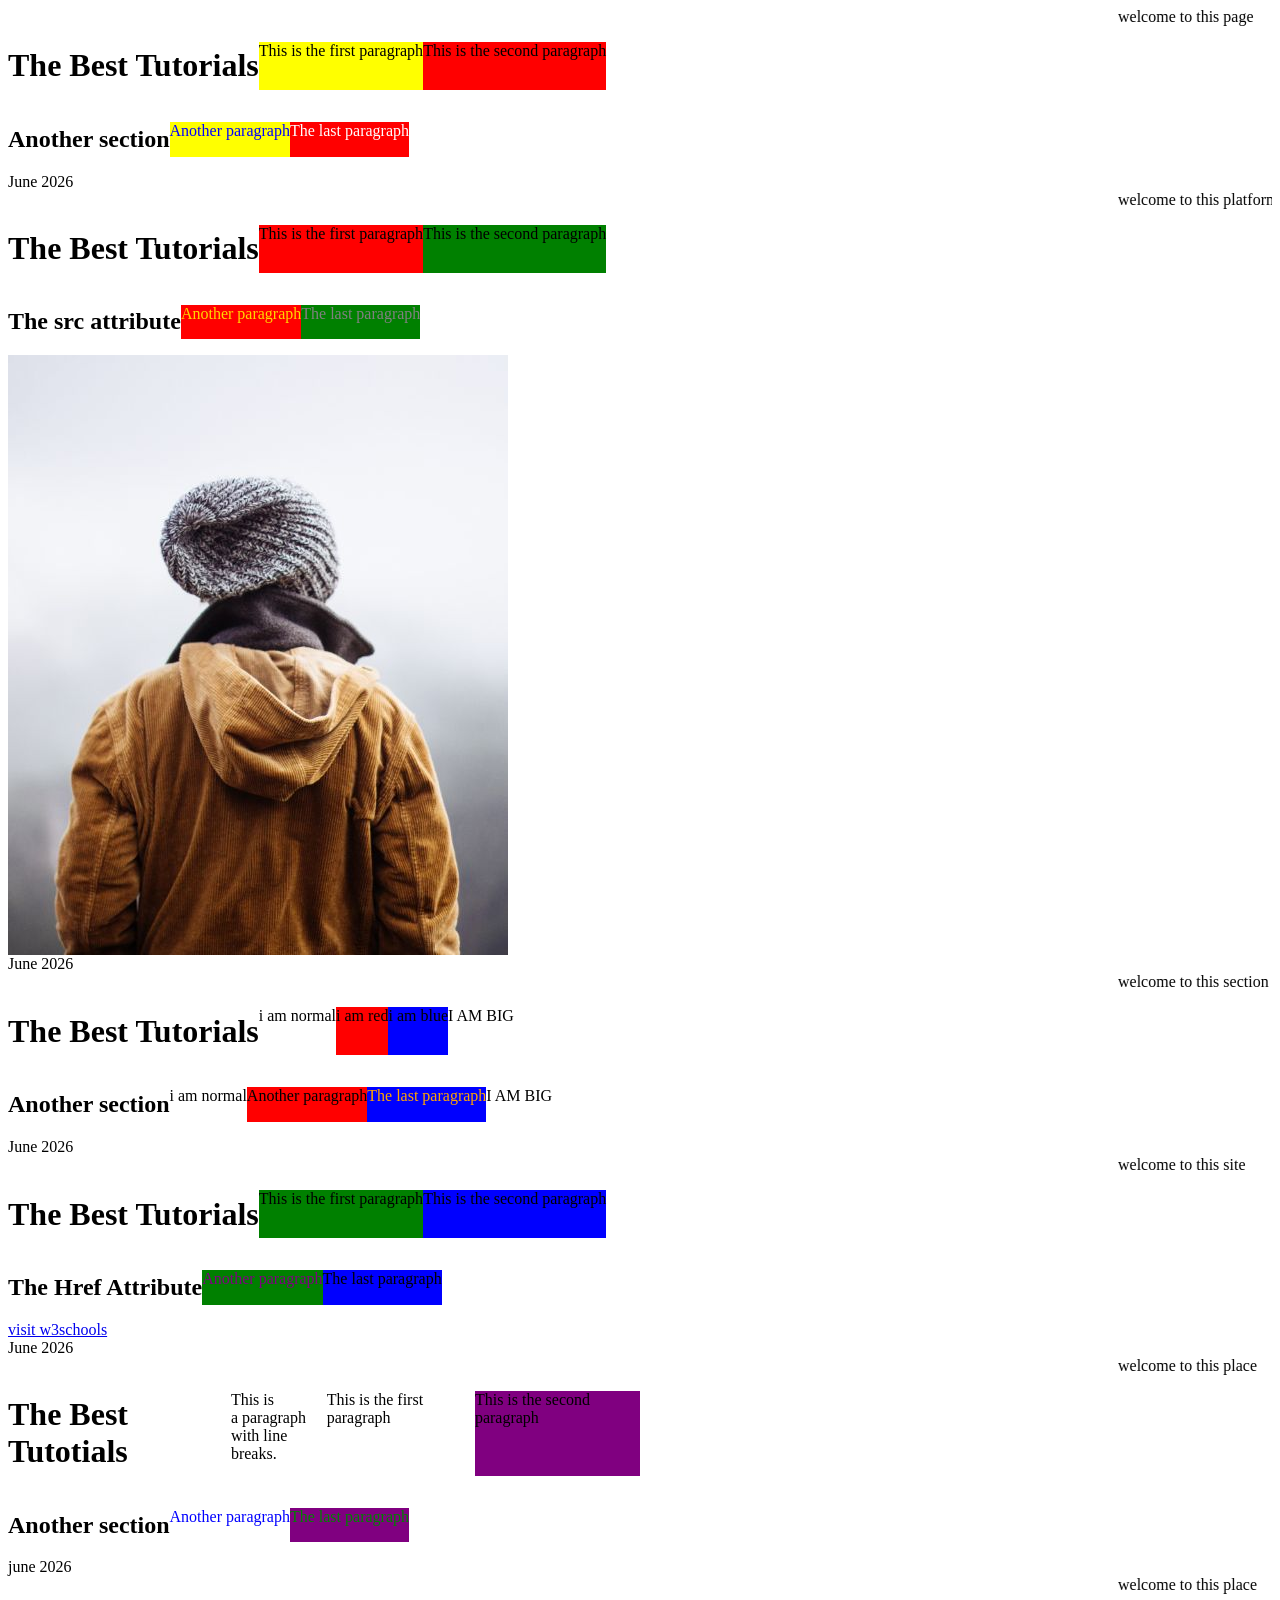
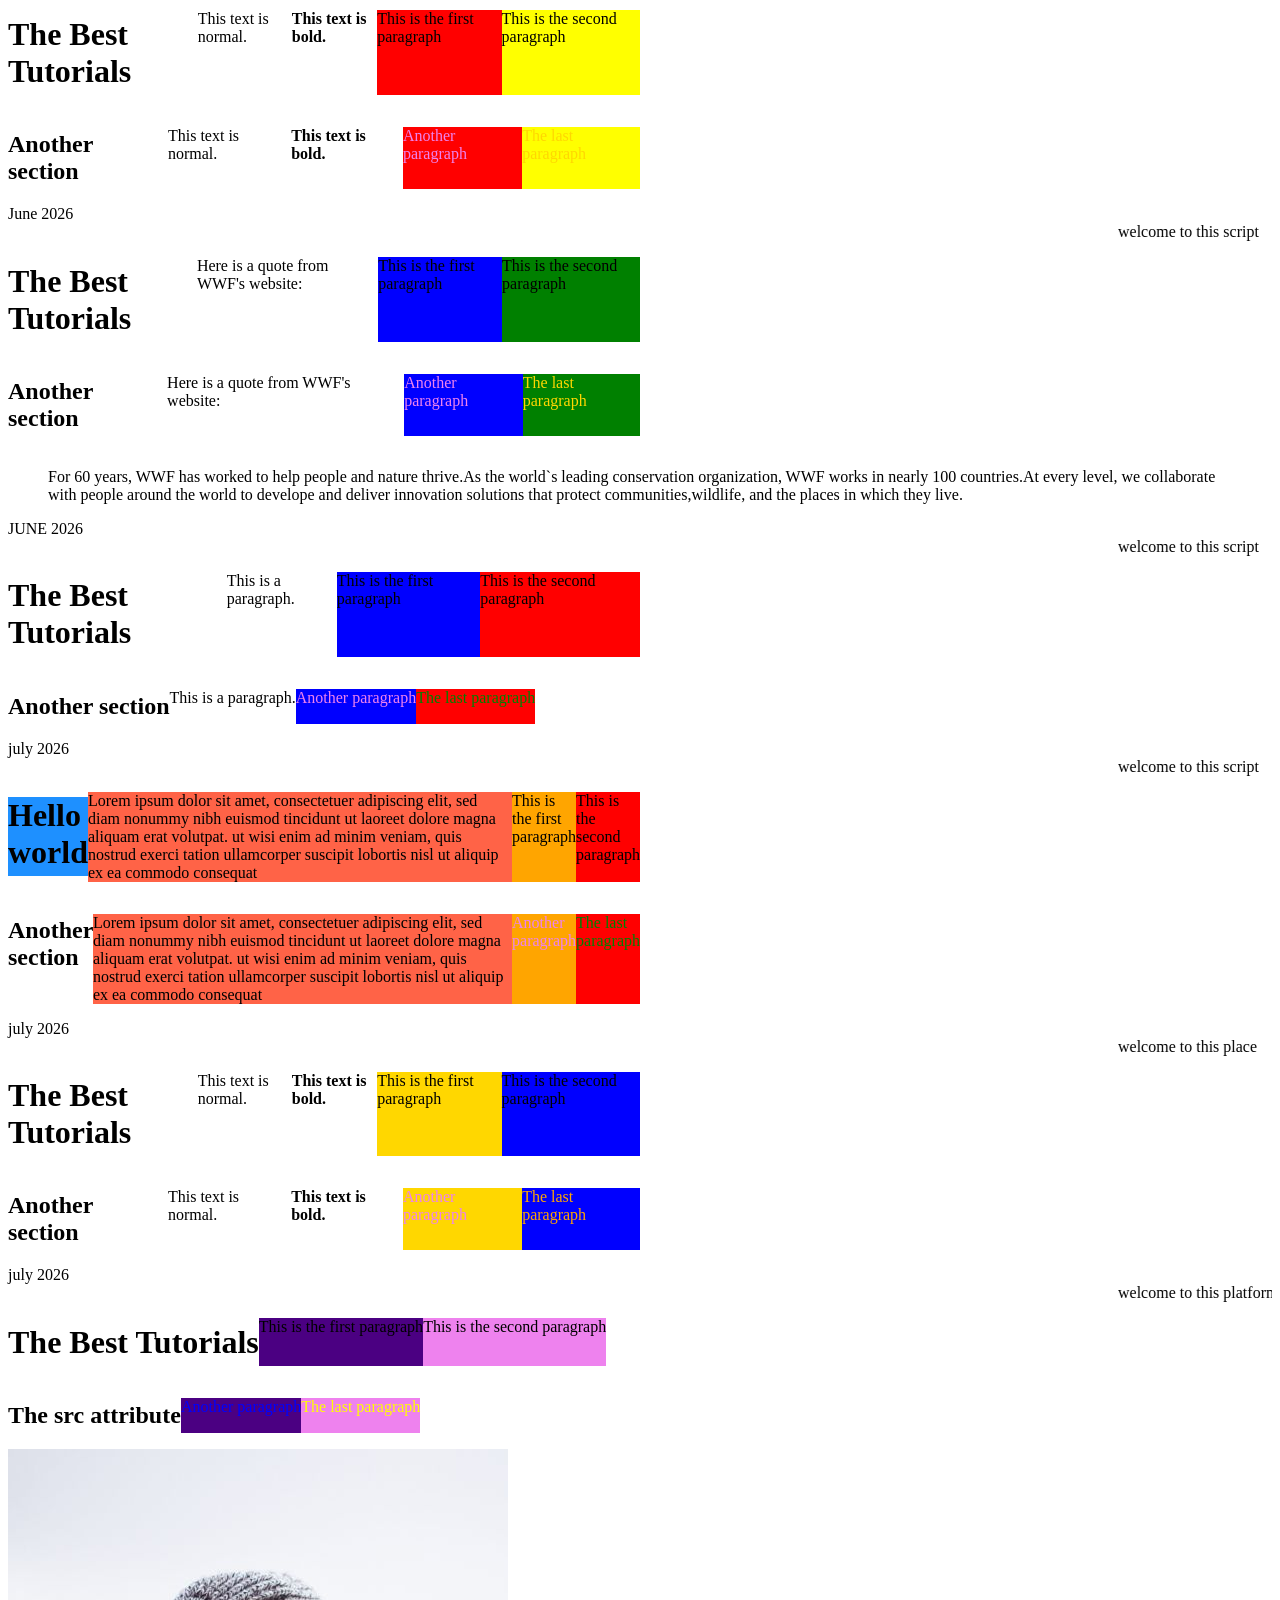
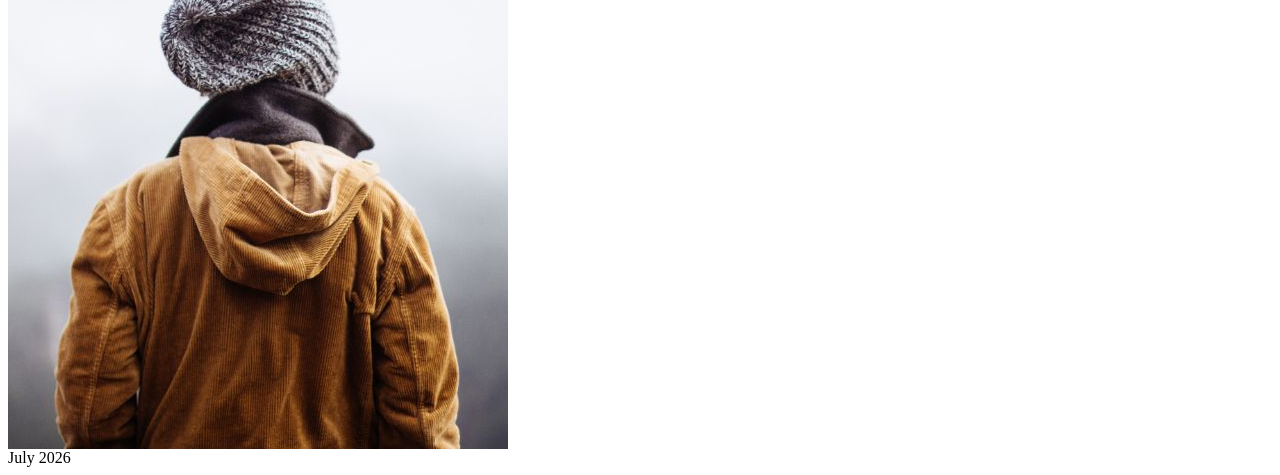
<file: index.html>
<html>
	<head>
	   <title>Tutorials page</title>
	</head>
	<body>
		<main>
			<marquee>welcome to this page </marquee>
		</main>
		<div style="display: flex; width: 50%">
	   <h1>The Best Tutorials</h1>
	   <p Style="background-color: yellow">This is the first paragraph</p>
	   <p Style="background-color: red">This is the second paragraph</p>
	   </div>
	   <div style="display: flex; width: 50%">
	   <h2>Another section</h2>
	   <p style="background-color: yellow; color: blue">Another paragraph</p>
	   <p style="background-color: red; color: white">The last  paragraph</p>
	   </div>
	   <div>June 2026</div>
		<div>
		  <marquee>welcome to this platform where you can see the best tutorials</marquee>
		</div>
		<div style="display: flex; width: 50%">
		<h1>The Best Tutorials</h1>
		<p  style="background-color: red">This is the first paragraph</p>
		<p  style="background-color: green">This is the second paragraph</p>
		</div>
		<div style="display: flex; width: 50%">
		<h2>The src attribute</h2>
		<p style="background-color: red; color: gold">Another paragraph</p>
		<p style="background-color: green; color: gray">The last paragraph</p>
		</div>
		<img src="img_girl.jpg"alt="width="500" "height=600">
		<div>June 2026</div>
		<div>
		<marquee>welcome to this section</marquee>
		</div>
		<div style="display: flex; width: 50%">
		<h1>The Best Tutorials</h1>
		<p> i am normal </p>
		<p  style="background-color: red;">i am red</p>
		<p  style="background-color: blue;">i am blue</p>
		<p  style="front-size:50px;">I AM BIG</p>
		</div>
		<div style="display: flex; width: 50%">
		<h2>Another section</h2>
		<p> i am normal</p>
		<p style="background-color: red; color: magentta">Another paragraph</p>
		<p style="background-color: blue; color: orange">The last paragraph</p>
		<p style="front-size:50px;">I AM BIG</p>
		</div>
		<div>June 2026</div>
		<div>
		<marquee> welcome to this site</marquee>
		</div>
		<div style="display: flex; width: 50%">
		<h1>The Best Tutorials</h1>
		<p style="background-color: green;">This is the first paragraph</p>
		<p style="background-color: blue;">This is the second paragraph</p>
		</div>
		<div style="display: flex; width: 50%">
		<h2>The Href Attribute</h2>
		<p style="background-color: green; color: purple">Another paragraph</p>
		<p style="background-color: blue; color: wine">The last paragraph</p>
		</div>
		<a href="https://www.w3schools.com">visit w3schools</a>
		<div> June 2026 </div>
		
		
		<div>
		<marquee>welcome to this place</marquee>
		</div>
		<div style="display: flex; width: 50%">
		<h1>The Best Tutotials</h1>
		<p>This is<br>a paragraph<br>with line breaks.</P>
		<p style="background-color: wine;">This is the first paragraph</p>
		<p style="background-color: purple;">This is the second paragraph</p>
		</div>
		<div style="display: flex; width: 50%">
		<h2>Another section</h2>
		<p style="background-color: wine; color: blue">Another paragraph</p>
		<p style="background-color: purple; color: green">The last paragraph</p>
		</div>
		<div>june 2026</div>
		
		
		<div>
		<marquee>welcome to this place</marquee>
		</div>
		<div style="display: flex; width: 50%">
		<h1>The Best Tutorials</h1>
		<p> This text is normal.</p>
		<p><b> This text is bold.</b></p>
		<p style="background-color: red;">This is the first paragraph</p>
		<p style="background-color: yellow;">This is the second paragraph</p>
		</div>
		<div style="display: flex; width: 50%">
		<h2>Another section</h2>
		<p>This text is normal.</p>
		<p><b>This text is bold.</b></p>
		<p style="background-color: red; color: violet">Another paragraph</p>
		<p style="background-color: yellow; color: gold">The last paragraph</p>
		</div>
		<div>June 2026</div>
		
		<div>
		<marquee>welcome to this script</marquee>
		</div>
		<div style="display: flex; width: 50%">
		<h1>The Best Tutorials</h1>
		<p>Here is a quote from WWF's website:</p>
		<p style="background-color: blue;">This is the first paragraph</p>
		<p style="background-color: green;">This is the second paragraph</p>
		</div>
		<div style="display: flex; width: 50%">
		<h2>Another section</h2>
		<p>Here is a quote from WWF's website:</p>
		<p style="background-color: blue; color: violet">Another paragraph</p>
		<p style="background-color: green; color: gold">The last paragraph</p>
		</div>
		<blockquote
		cite="http://www.worldwildlife.org/who/index.html">
		For 60 years, WWF has worked to help people and nature thrive.As the world`s leading conservation organization,
		 WWF works in nearly 100 countries.At every level, we collaborate with people around the world to develope and
		deliver innovation solutions that protect communities,wildlife, and the places in which they live.
		</blockquote>
		<div>JUNE 2026</div>
		
		<div>
		<marquee>welcome to this script</marquee>
		</div>
		<div style="display: flex; width: 50%">
		<h1>The Best Tutorials</h1>
        <!-- This is a comment -->
		<p> This is a paragraph.</p>
		<p style="background-color: blue;">This is the first paragraph</p>
		<p style="background-color: red;">This is the second paragraph</p>
		<!-- comments are not displayed in the browser-->
		</div>
		<div style="display: flex; width: 50%">
		<h2>Another section</h2>
		<!-- This is a comment -->
		<p> This is a paragraph.</p>
		<p style="background-color: blue; color: violet">Another paragraph</p>
		<p style="background-color: red; color: green">The last paragraph</p>
		<!-- comments are not displayed in the browser-->
		</div>
		<div>july 2026</div>
		
		
		<div>
		<marquee>welcome to this script</marquee>
		</div>
		<div style="display: flex; width: 50%">
		<h1 style="background-color:DodgerBlue;">Hello world</h1>
		<p style="background-color:Tomato;">
		Lorem ipsum dolor sit amet, consectetuer adipiscing elit,
		sed diam nonummy nibh euismod tincidunt ut laoreet dolore
		magna aliquam erat volutpat.
		ut wisi enim ad minim veniam, quis nostrud exerci tation
		ullamcorper suscipit lobortis nisl ut aliquip ex ea
		commodo consequat
		</p>
		<p style="background-color: orange;">This is the first paragraph</p>
		<p style="background-color: red;">This is the second paragraph</p>
        </div>
		<div style="display: flex; width: 50%">
		<h2>Another section</h2>
		<p style="background-color:Tomato;">
		Lorem ipsum dolor sit amet, consectetuer adipiscing elit,
		sed diam nonummy nibh euismod tincidunt ut laoreet dolore
		magna aliquam erat volutpat.
		ut wisi enim ad minim veniam, quis nostrud exerci tation
		ullamcorper suscipit lobortis nisl ut aliquip ex ea
		commodo consequat
		</p>
		<p style="background-color: orange; color: violet">Another paragraph</p>
		<p style="background-color: red; color: green">The last paragraph</p>
		</div>
		<div>july 2026<div>
		 
		 <div>
		<marquee>welcome to this place</marquee>
		</div>
		<div style="display: flex; width: 50%">
		<h1>The Best Tutorials</h1>
		<p> This text is normal.</p>
		<p><b> This text is bold.</b></p>
		<p style="background-color: gold;">This is the first paragraph</p>
		<p style="background-color: blue;">This is the second paragraph</p>
		</div>
		<div style="display: flex; width: 50%">
		<h2>Another section</h2>
		<p>This text is normal.</p>
		<p><b>This text is bold.</b></p>
		<p style="background-color: gold; color: violet">Another paragraph</p>
		<p style="background-color: blue; color: orange">The last paragraph</p>
		</div>
		<div>july 2026</div>
		
		<div>
		  <marquee>welcome to this platform </marquee>
		</div>
		<div style="display: flex; width: 50%">
		<h1>The Best Tutorials</h1>
		<p  style="background-color: indigo">This is the first paragraph</p>
		<p  style="background-color: violet">This is the second paragraph</p>
		</div>
		<div style="display: flex; width: 50%">
		<h2>The src attribute</h2>
		<p style="background-color: indigo; color: blue">Another paragraph</p>
		<p style="background-color: violet; color: yellow">The last paragraph</p>
		</div>
		<img src="img_girl.jpg"alt="width="500" "height=600">
		<footer>July 2026</footer> 
	</body>
	</html>
</file>
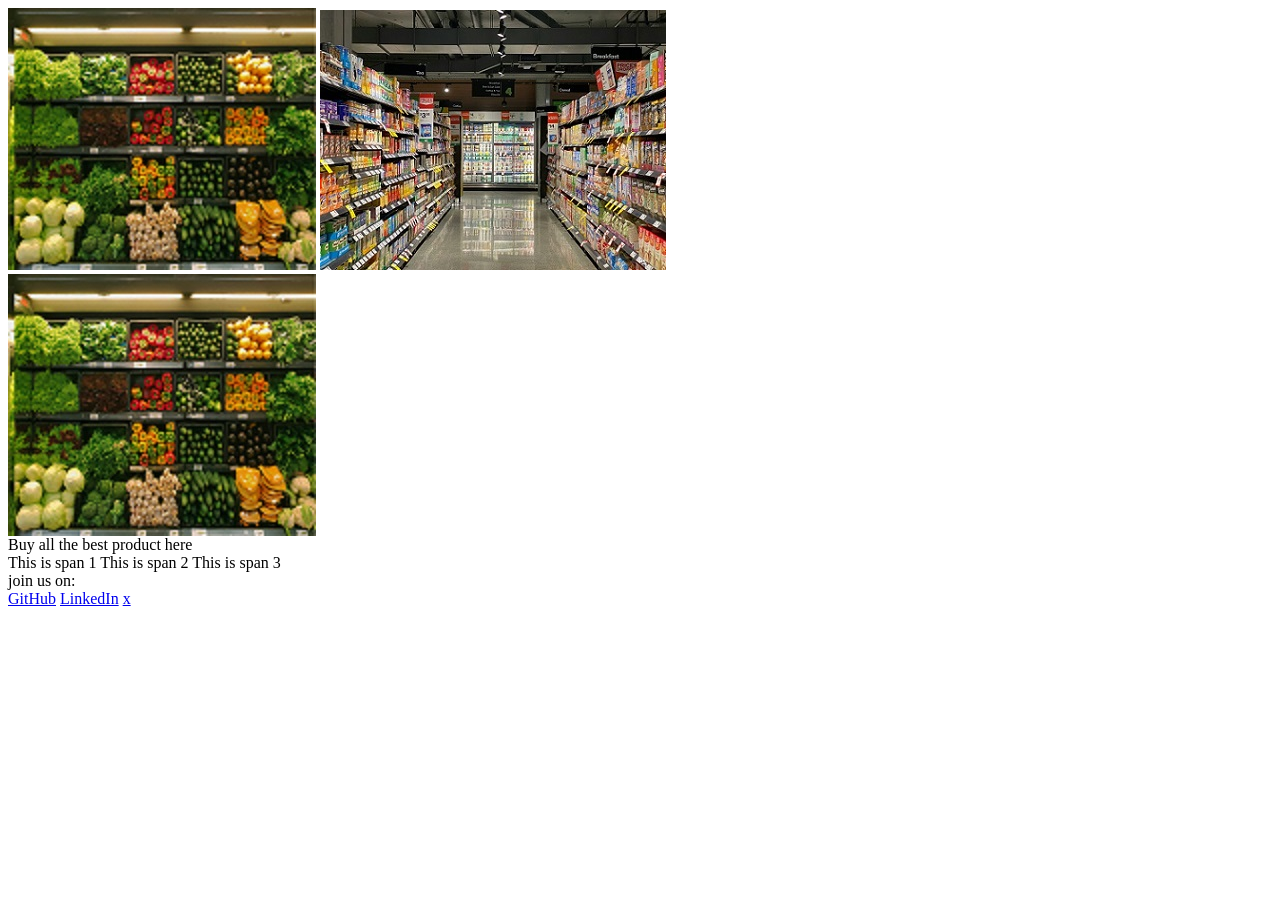
<file: landing page.html>
<html>
	<head>
		<title>landing page</title>
	</head>
	<body>
		<header>
		<nav>
		</nav> 
		</header>
		<main>
			<section class="hero">
				<img src="market1.jpg"></img>
				<img src="market2.jpg"></img>
			</section>
			<section class="about-container">
			    <img src="market1.jpg"></img>
				<article>
			        Buy all the best product here
				</article>
			</section>
			<section class="project-container"> 
			     <span class="project-card">This is span 1</span>
				 <span class="project-card">This is span 2</span>
				 <span class="project-card">This is span 3</span>
			</section>
		</main>
		<footer>
		   join us on:<br>
		  <a href="https://github.com/">GitHub</a>
		  <a href="https://linkedin.com/">LinkedIn</a>
		  <a href="https://x.com/">x</a>
		</footer>
	</body>
</html>
</file>
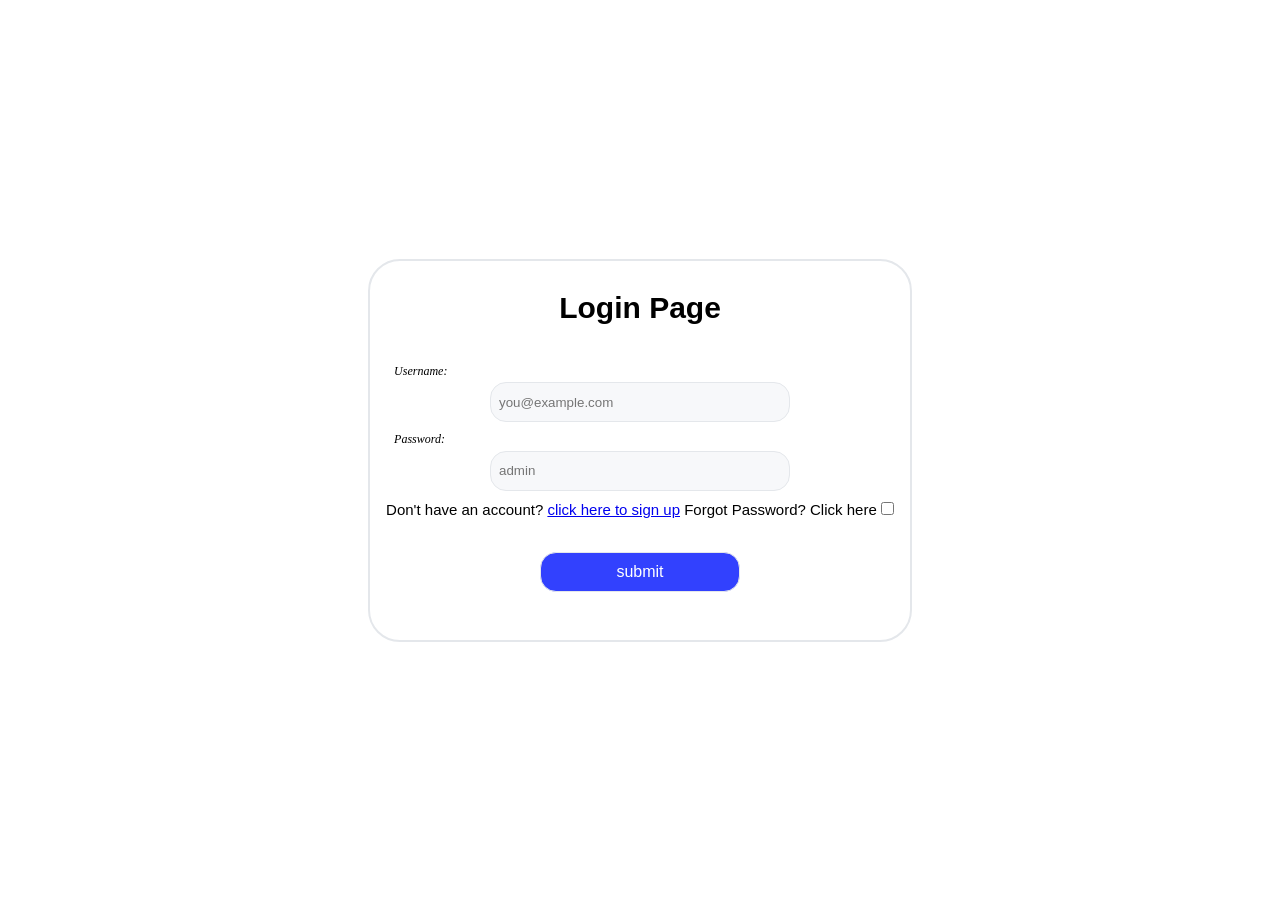
<file: login.html>
<html> 
	<head>
	    <meta charset="UTF-8">
		<meta name="viewport" content="width=device-width, inital-scale=1.0">
	   <title>login page</title>
	   <link rel="preconnect" href="https://fonts.googleapis.com">
	   <link rel="preconnect" href="https://fonts.gstatic.com" crossorigin>
	   <link rel="preconnect" href="https://fonts.googleapis.com/css2?family=Inter:wght@400;500;600&display=swap">
	   <link href="style.css" rel="stylesheet">
	</head>

	<body>
		<div class="card">
			<h1>Login Page</h1>
			<label>Username:</label><br>
			<input type="email" placeholder="you@example.com">
			<br>
			<label>Password:</label><br>
			<input type="password" placeholder="admin">
			<br>
			Don't have an account? <a href="register.html">click here to sign up</a>
			Forgot Password? Click here <input type="checkbox" selected>
			<br><br>
			<button type="submit" >submit</button>
		</div>
	</body>
</html>
</file>
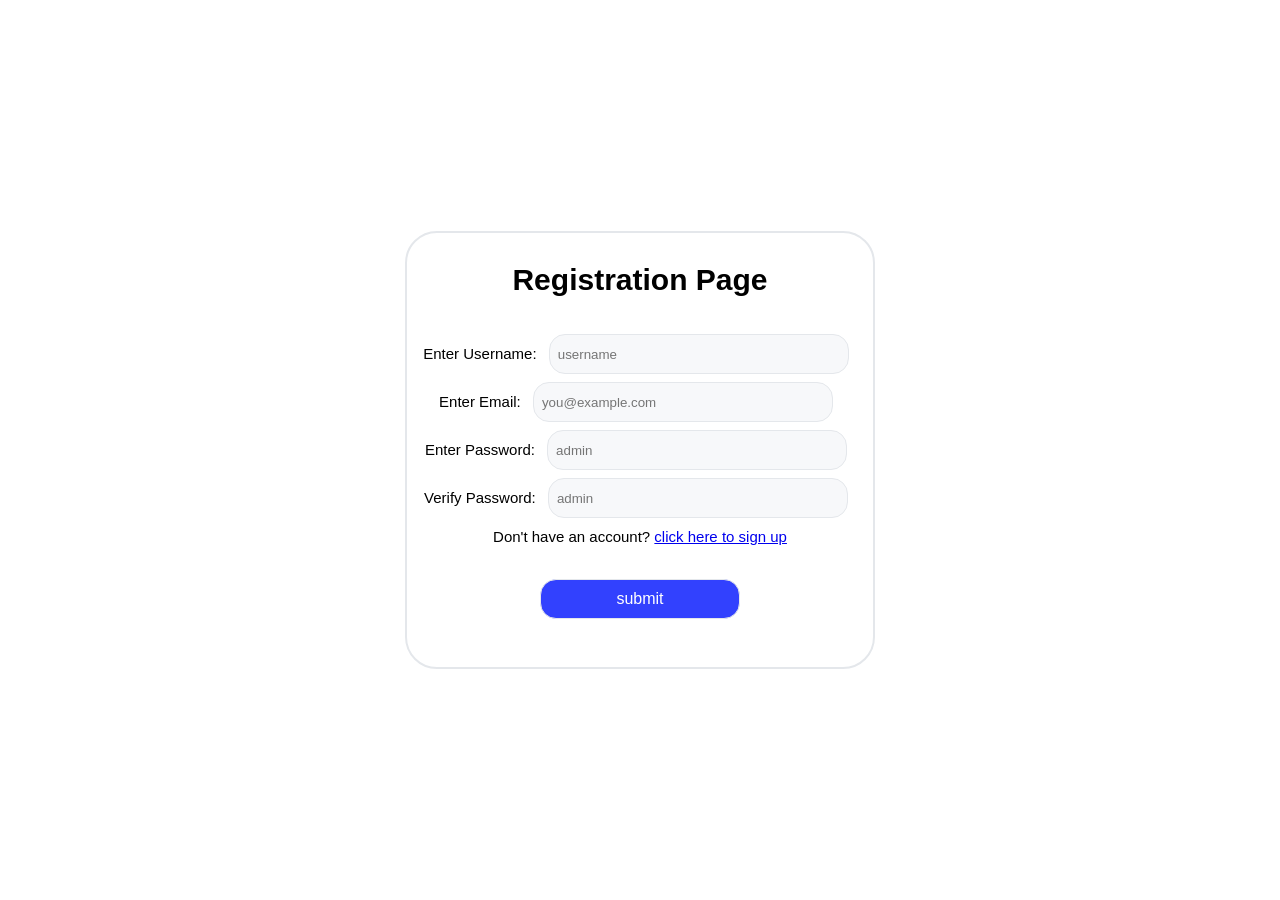
<file: register.html>
<html>
<head>
    <title>rigister page</title>
   <link href="style.css" rel="stylesheet">
</head>

<body>
		<div class="card">
<h1>Registration Page</h1>
Enter Username:
<input type="text" placeholder="username">
<br> 
Enter Email:
<input type="email" placeholder="you@example.com">
<br>
Enter Password:
<input type="password" placeholder="admin">
<br>
Verify Password:
<input type="password" placeholder="admin">
<br>
Don't have an account? <a href="register.html">click here to sign up</a>
<br><br>
<button type="submit" onclick="">submit</button>
</div>
</body>
</html>
</file>
<file: style.css>
*, *::before, *::after{
	box-sizing:border-box; margin:0; padding:0;
}
:root{
    --bg:        #F7F8FA;
    --surface:   #FFFFFF;
    --border:    #E4E7EB;
    --border-focus: #3B6EE8;
    --radius-sm:  6px;
    --radius-md:  10px;
    --radius-lg:  16px;	
}
input[type="email"], input[type="text"], input[type="password"]{
	height:40px;
	width:300px;
	background-color:var(--bg);
	margin: 0px 8px 8px 8px;
	padding:4px 8px;
}
button{
	height:40px;
	width:200px;
	font-size:16px;
	padding:4px;
	background-color:#3241fe;
	color:white;
}
html, body{
	display: flex;
	justify-content: center;
	text-align: center;
	align-items: center;
	font-size:15px;
	font-family: sans-serif, times-new-roman, verdana;
	min-height:100%;
	line-height:1.5;
}
label{
	display: flex;
	justify-content: flex-start;
	margin: 0px 0px -20px 8px;
	font-size:12px;
	font-family: roboto, lucida-handwriting, arial-narrow;
	font-style: italic;
}
h1, button{
	margin: 8px 0px 32px 0px;
}
.card{
	background:var(--surface);
	padding:16px;
	border:2px solid #E4E7EB;
	border-radius:32px;
}
.card input, .card button{
	border:1px solid #E4E7EB;
	border-radius:16px;
}
#playBtn {
    padding: 12px 24px;
    cursor: pointer;
    transition: transform 0.1s;
}
#playBtn:active {
    transform: scale(0.95);
}
input:hover {
	background-color: var(--surface);
}
input:active {
	background-color: var(--bg);
}
.hero {
	display: flex;
	flex-direction: column;
	justify-content: center;
	align-items: center;
	text-align: center;
	min-height: 100vh;
}
.hero img{
	height: 400px;
	width: 300px;
	min-width: 100px;
	min-height: 200px;
}
.about-container {
	display: grid;
	grid-template-columns: lfr lfr;
	gap: 48px;
	align-items: center;
}
.project-container {
	display: grid;
	grid-template-columns: repeat(auto-fit, minmax(300px, lfr));
	gap: 24px;
}
.project-card {
	border: 1px solid #e0e0e0;
	border-radius: 8px;
	padding: 24px;
	transition: transform 0.2s, box-shadow 0.2s;
}
</file>
